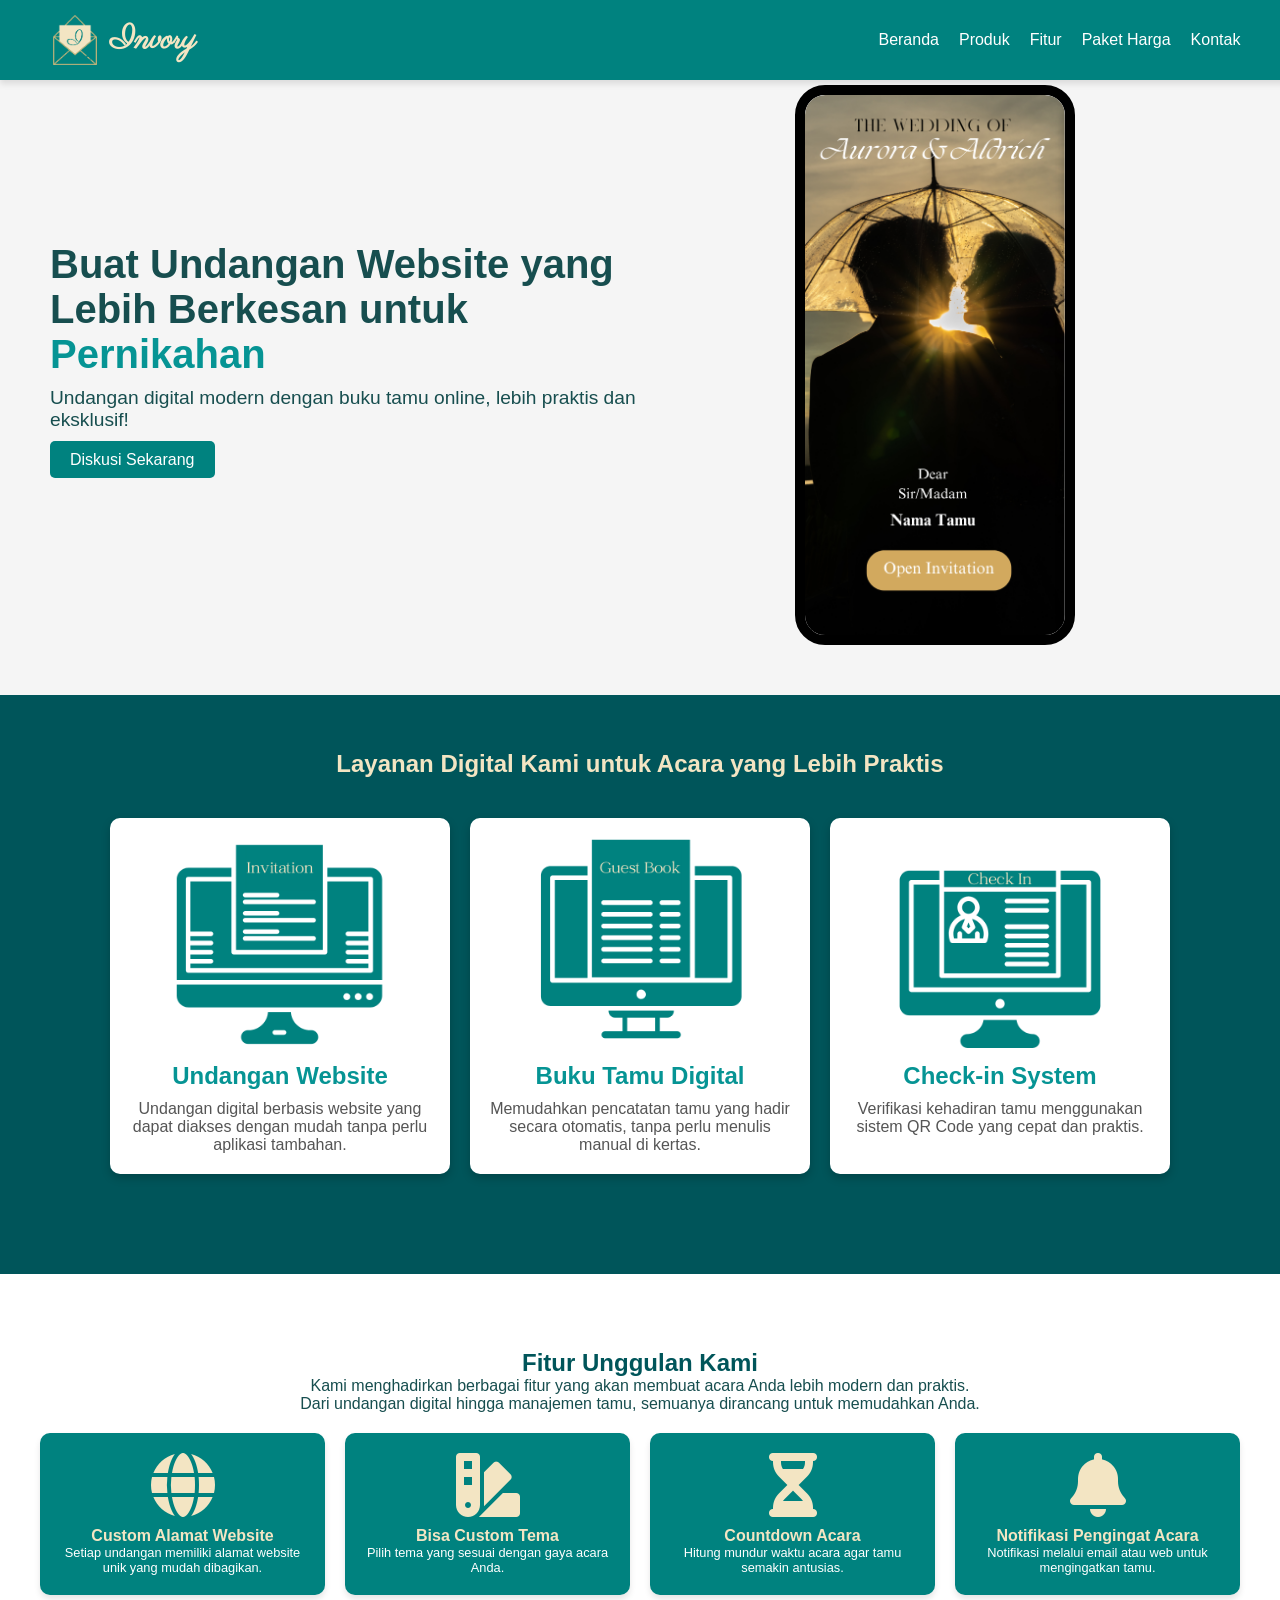
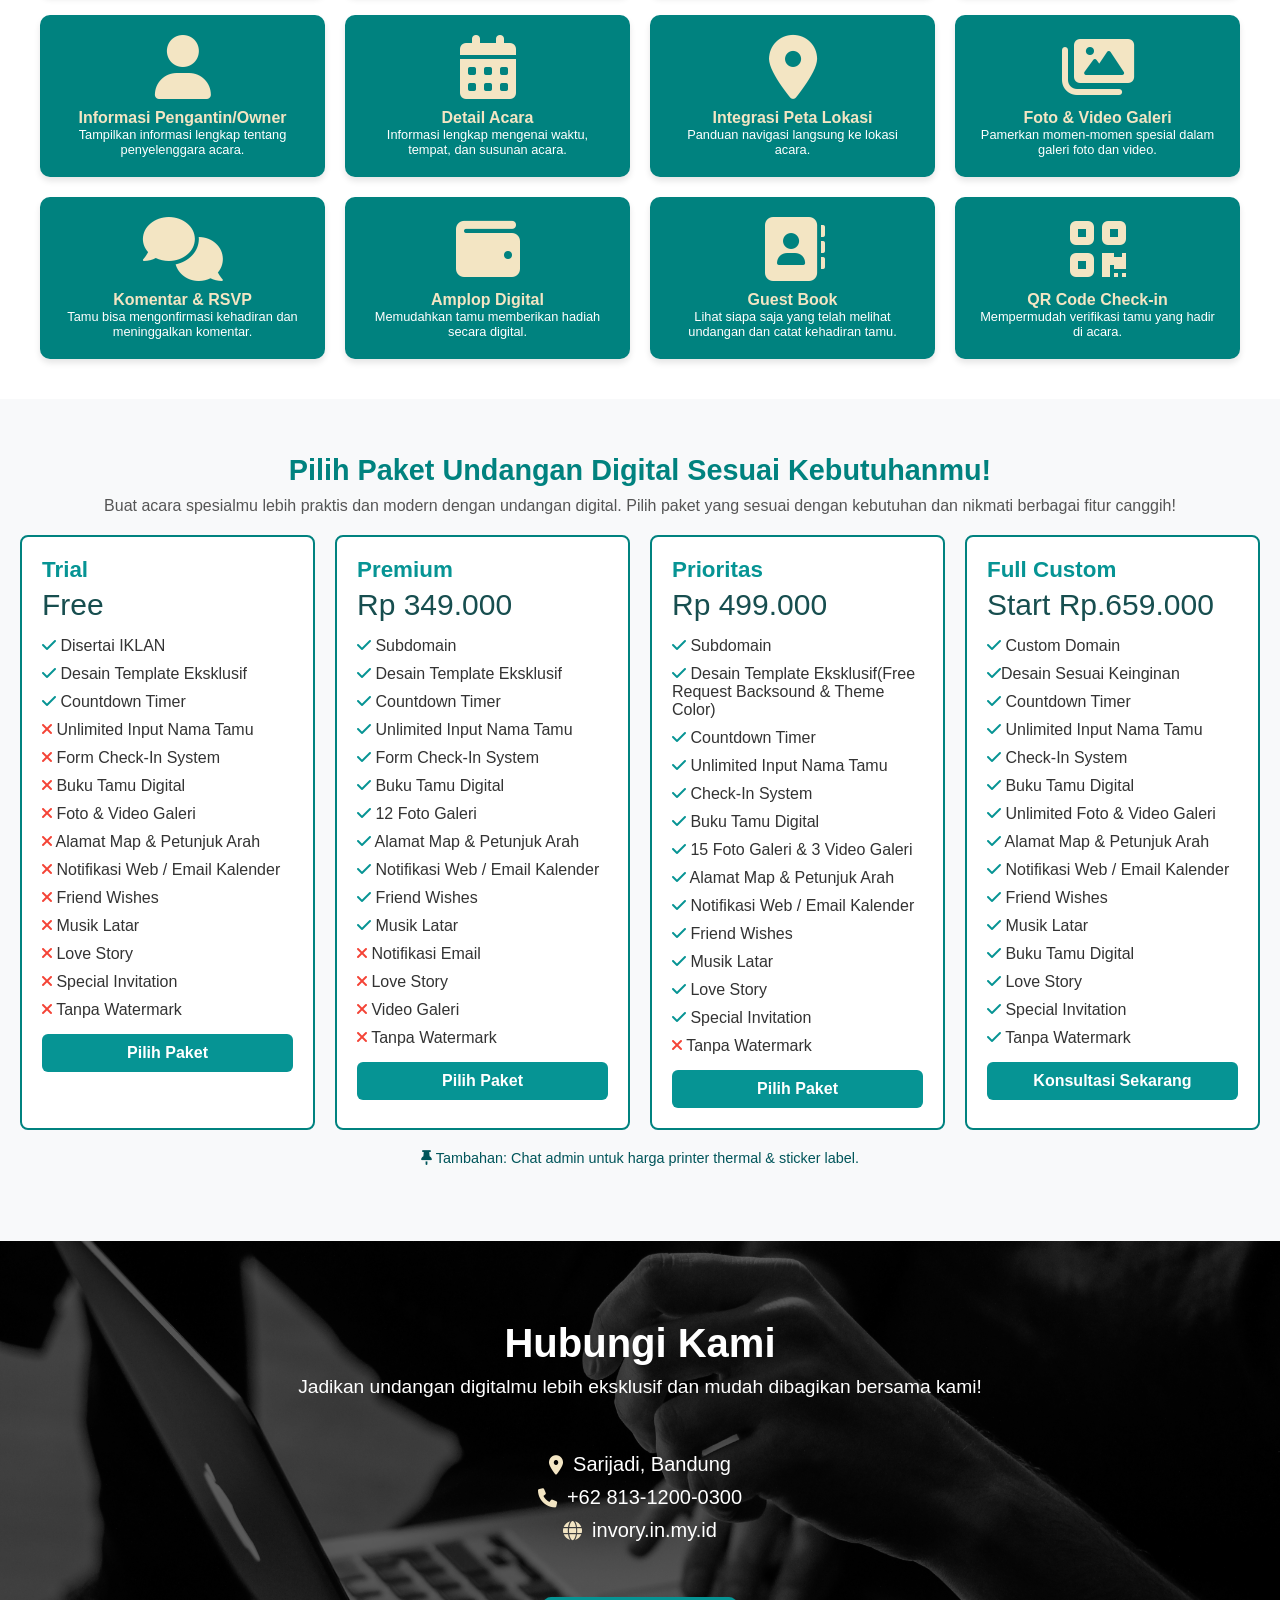
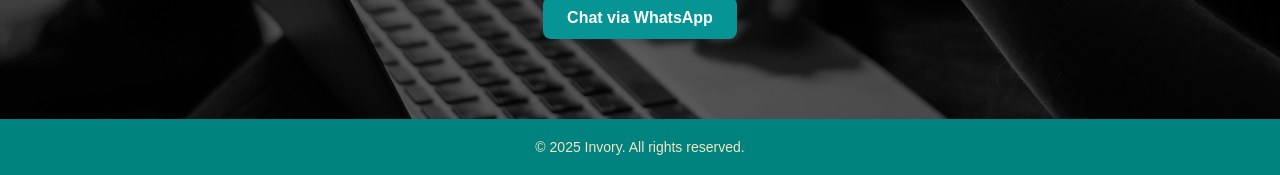
<file: index.html>
<!DOCTYPE html>
<html lang="id">
  <head>
    <meta charset="UTF-8" />
    <meta name="viewport" content="width=device-width, initial-scale=1.0" />
    <title>Guest Book & Invitation Digital</title>
    <link rel="shortcut icon" href="img/Invitation3.png" type="image/x-icon" />
    <link rel="stylesheet" href="styles.css" />
    <script src="https://cdn.jsdelivr.net/npm/swiper/swiper-bundle.min.js"></script>
    <link
      rel="stylesheet"
      href="https://cdnjs.cloudflare.com/ajax/libs/font-awesome/6.0.0-beta3/css/all.min.css"
    />
    <link rel="preconnect" href="https://fonts.googleapis.com" />
    <link rel="preconnect" href="https://fonts.gstatic.com" crossorigin />
    <link
      href="https://fonts.googleapis.com/css2?family=Parisienne&display=swap"
      rel="stylesheet"
    />
  </head>
  <body>
    <!-- Header -->
    <header class="header">
      <div class="logo"><img src="img/Invitation1.png" alt="" />Invory</div>
      <nav class="nav">
        <ul>
          <li><a href="#hero">Beranda</a></li>
          <li><a href="#product">Produk</a></li>
          <li><a href="#features">Fitur</a></li>
          <!-- <li><a href="#order-steps">Langkah Order</a></li> -->
          <li><a href="#price">Paket Harga</a></li>
          <li><a href="#contact">Kontak</a></li>
        </ul>
        <i class="fas fa-bars menu-toggle"></i>
      </nav>
    </header>

    <!-- Hero Section -->
    <section class="hero" id="hero">
      <div class="hero-content">
        <h1>
          Buat Undangan Website yang Lebih Berkesan untuk
          <span class="event-type">Pernikahan</span>
        </h1>
        <p>
          Undangan digital modern dengan buku tamu online, lebih praktis dan
          eksklusif!
        </p>
        <a href="https://wa.me/6281312000300" class="cta">Diskusi Sekarang</a>
      </div>
      <div class="phone-frame">
        <div class="screen">
          <div class="swiper">
            <div class="swiper-wrapper">
              <div class="swiper-slide">
                <img src="img/21.png" alt="Slide 1" />
              </div>
              <div class="swiper-slide">
                <img src="img/31.png" alt="Slide 2" />
              </div>
              <div class="swiper-slide">
                <img src="img/41.png" alt="Slide 3" />
              </div>
              <div class="swiper-slide">
                <img src="img/51.png" alt="Slide 4" />
              </div>
            </div>
          </div>
        </div>
      </div>
    </section>

    <!-- Keunggulan Section -->
    <section class="product" id="product">
      <h2>Layanan Digital Kami untuk Acara yang Lebih Praktis</h2>
      <div class="product-container">
        <!-- Card 1: Undangan Website -->
        <div class="product-card">
          <img src="img/p1.png" alt="Undangan Website" />
          <h3>Undangan Website</h3>
          <p>
            Undangan digital berbasis website yang dapat diakses dengan mudah
            tanpa perlu aplikasi tambahan.
          </p>
        </div>

        <!-- Card 2: Buku Tamu Digital -->
        <div class="product-card">
          <img src="img/p2.png" alt="Buku Tamu Digital" />
          <h3>Buku Tamu Digital</h3>
          <p>
            Memudahkan pencatatan tamu yang hadir secara otomatis, tanpa perlu
            menulis manual di kertas.
          </p>
        </div>

        <!-- Card 3: Check-in System -->
        <div class="product-card">
          <img src="img/p3.png" alt="Check-in System" />
          <h3>Check-in System</h3>
          <p>
            Verifikasi kehadiran tamu menggunakan sistem QR Code yang cepat dan
            praktis.
          </p>
        </div>
      </div>
    </section>

    <section class="features" id="features">
      <h2>Fitur Unggulan Kami</h2>
      <p>
        Kami menghadirkan berbagai fitur yang akan membuat acara Anda lebih
        modern dan praktis.
      </p>
      <p>
        Dari undangan digital hingga manajemen tamu, semuanya dirancang untuk
        memudahkan Anda.
      </p>
      <div class="features-container">
        <div class="feature-card">
          <i class="fas fa-globe"></i>
          <h3>Custom Alamat Website</h3>
          <p>
            Setiap undangan memiliki alamat website unik yang mudah dibagikan.
          </p>
        </div>
        <div class="feature-card">
          <i class="fa-solid fa-swatchbook"></i>
          <h3>Bisa Custom Tema</h3>
          <p>Pilih tema yang sesuai dengan gaya acara Anda.</p>
        </div>
        <div class="feature-card">
          <i class="fas fa-hourglass-half"></i>
          <h3>Countdown Acara</h3>
          <p>Hitung mundur waktu acara agar tamu semakin antusias.</p>
        </div>
        <div class="feature-card">
          <i class="fas fa-bell"></i>
          <h3>Notifikasi Pengingat Acara</h3>
          <p>Notifikasi melalui email atau web untuk mengingatkan tamu.</p>
        </div>
        <div class="feature-card">
          <i class="fas fa-user"></i>
          <h3>Informasi Pengantin/Owner</h3>
          <p>Tampilkan informasi lengkap tentang penyelenggara acara.</p>
        </div>
        <div class="feature-card">
          <i class="fas fa-calendar-alt"></i>
          <h3>Detail Acara</h3>
          <p>Informasi lengkap mengenai waktu, tempat, dan susunan acara.</p>
        </div>
        <div class="feature-card">
          <i class="fas fa-map-marker-alt"></i>
          <h3>Integrasi Peta Lokasi</h3>
          <p>Panduan navigasi langsung ke lokasi acara.</p>
        </div>
        <div class="feature-card">
          <i class="fas fa-images"></i>
          <h3>Foto & Video Galeri</h3>
          <p>Pamerkan momen-momen spesial dalam galeri foto dan video.</p>
        </div>
        <div class="feature-card">
          <i class="fas fa-comments"></i>
          <h3>Komentar & RSVP</h3>
          <p>Tamu bisa mengonfirmasi kehadiran dan meninggalkan komentar.</p>
        </div>
        <div class="feature-card">
          <i class="fas fa-wallet"></i>
          <h3>Amplop Digital</h3>
          <p>Memudahkan tamu memberikan hadiah secara digital.</p>
        </div>
        <div class="feature-card">
          <i class="fa-solid fa-address-book"></i>
          <h3>Guest Book</h3>
          <p>
            Lihat siapa saja yang telah melihat undangan dan catat kehadiran
            tamu.
          </p>
        </div>
        <div class="feature-card">
          <i class="fas fa-qrcode"></i>
          <h3>QR Code Check-in</h3>
          <p>Mempermudah verifikasi tamu yang hadir di acara.</p>
        </div>
      </div>
    </section>

    <!-- Langkah Order -->
    <!-- <section class="order-steps" id="order-steps">
        <h2>Langkah Pemesanan</h2>
        <ol>
            <li>Hubungi kami via WhatsApp</li>
            <li>Pilih desain dan fitur</li>
            <li>Konfirmasi pesanan & pembayaran</li>
            <li>Undangan siap digunakan</li>
        </ol>
    </section> -->

    <!-- Price List -->
    <section class="price-list" id="price">
      <h2>Pilih Paket Undangan Digital Sesuai Kebutuhanmu!</h2>
      <p>
        Buat acara spesialmu lebih praktis dan modern dengan undangan digital.
        Pilih paket yang sesuai dengan kebutuhan dan nikmati berbagai fitur
        canggih!
      </p>
      <div class="price-container">
        <div class="price-card">
          <h3>Trial</h3>
          <p class="price">Free</p>
          <ul>
            <li><i class="fa-solid fa-check"></i> Disertai IKLAN</li>
            <li><i class="fa-solid fa-check"></i> Desain Template Eksklusif</li>
            <li><i class="fa-solid fa-check"></i> Countdown Timer</li>
            <li><i class="fa-solid fa-xmark"></i> Unlimited Input Nama Tamu</li>
            <li><i class="fa-solid fa-xmark"></i> Form Check-In System</li>
            <li><i class="fa-solid fa-xmark"></i> Buku Tamu Digital</li>
            <li><i class="fa-solid fa-xmark"></i> Foto & Video Galeri</li>
            <li>
              <i class="fa-solid fa-xmark"></i> Alamat Map & Petunjuk Arah
            </li>
            <li>
              <i class="fa-solid fa-xmark"></i> Notifikasi Web / Email Kalender
            </li>
            <li><i class="fa-solid fa-xmark"></i> Friend Wishes</li>
            <li><i class="fa-solid fa-xmark"></i> Musik Latar</li>
            <li><i class="fa-solid fa-xmark"></i> Love Story</li>
            <li><i class="fa-solid fa-xmark"></i> Special Invitation</li>
            <li><i class="fa-solid fa-xmark"></i> Tanpa Watermark</li>
          </ul>
          <button>Pilih Paket</button>
        </div>

        <div class="price-card">
          <h3>Premium</h3>
          <p class="price">Rp 349.000</p>
          <ul>
            <li><i class="fa-solid fa-check"></i> Subdomain</li>
            <li><i class="fa-solid fa-check"></i> Desain Template Eksklusif</li>
            <li><i class="fa-solid fa-check"></i> Countdown Timer</li>
            <li><i class="fa-solid fa-check"></i> Unlimited Input Nama Tamu</li>
            <li><i class="fa-solid fa-check"></i> Form Check-In System</li>
            <li><i class="fa-solid fa-check"></i> Buku Tamu Digital</li>
            <li><i class="fa-solid fa-check"></i> 12 Foto Galeri</li>
            <li>
              <i class="fa-solid fa-check"></i> Alamat Map & Petunjuk Arah
            </li>
            <li>
              <i class="fa-solid fa-check"></i> Notifikasi Web / Email Kalender
            </li>
            <li><i class="fa-solid fa-check"></i> Friend Wishes</li>
            <li><i class="fa-solid fa-check"></i> Musik Latar</li>
            <li><i class="fa-solid fa-xmark"></i> Notifikasi Email</li>
            <li><i class="fa-solid fa-xmark"></i> Love Story</li>
            <li><i class="fa-solid fa-xmark"></i> Video Galeri</li>
            <li><i class="fa-solid fa-xmark"></i> Tanpa Watermark</li>
          </ul>
          <button>Pilih Paket</button>
        </div>

        <div class="price-card">
          <h3>Prioritas</h3>
          <p class="price">Rp 499.000</p>
          <ul>
            <li><i class="fa-solid fa-check"></i> Subdomain</li>
            <li>
              <i class="fa-solid fa-check"></i> Desain Template Eksklusif(Free
              Request Backsound & Theme Color)
            </li>
            <li><i class="fa-solid fa-check"></i> Countdown Timer</li>
            <li><i class="fa-solid fa-check"></i> Unlimited Input Nama Tamu</li>
            <li><i class="fa-solid fa-check"></i> Check-In System</li>
            <li><i class="fa-solid fa-check"></i> Buku Tamu Digital</li>
            <li>
              <i class="fa-solid fa-check"></i> 15 Foto Galeri & 3 Video Galeri
            </li>
            <li>
              <i class="fa-solid fa-check"></i> Alamat Map & Petunjuk Arah
            </li>
            <li>
              <i class="fa-solid fa-check"></i> Notifikasi Web / Email Kalender
            </li>
            <li><i class="fa-solid fa-check"></i> Friend Wishes</li>
            <li><i class="fa-solid fa-check"></i> Musik Latar</li>
            <li><i class="fa-solid fa-check"></i> Love Story</li>
            <li><i class="fa-solid fa-check"></i> Special Invitation</li>
            <li><i class="fa-solid fa-xmark"></i> Tanpa Watermark</li>
          </ul>
          <button>Pilih Paket</button>
        </div>

        <div class="price-card">
          <h3>Full Custom</h3>
          <p class="price">Start Rp.659.000</p>
          <ul>
            <li><i class="fa-solid fa-check"></i> Custom Domain</li>
            <li><i class="fa-solid fa-check"></i>Desain Sesuai Keinginan</li>
            <li><i class="fa-solid fa-check"></i> Countdown Timer</li>
            <li><i class="fa-solid fa-check"></i> Unlimited Input Nama Tamu</li>
            <li><i class="fa-solid fa-check"></i> Check-In System</li>
            <li><i class="fa-solid fa-check"></i> Buku Tamu Digital</li>
            <li>
              <i class="fa-solid fa-check"></i> Unlimited Foto & Video Galeri
            </li>
            <li>
              <i class="fa-solid fa-check"></i> Alamat Map & Petunjuk Arah
            </li>
            <li>
              <i class="fa-solid fa-check"></i> Notifikasi Web / Email Kalender
            </li>
            <li><i class="fa-solid fa-check"></i> Friend Wishes</li>
            <li><i class="fa-solid fa-check"></i> Musik Latar</li>
            <li><i class="fa-solid fa-check"></i> Buku Tamu Digital</li>
            <li><i class="fa-solid fa-check"></i> Love Story</li>
            <li><i class="fa-solid fa-check"></i> Special Invitation</li>
            <li><i class="fa-solid fa-check"></i> Tanpa Watermark</li>
          </ul>
          <button>Konsultasi Sekarang</button>
        </div>
      </div>
      <p class="note">
        <i class="fa-solid fa-thumbtack"></i> Tambahan: Chat admin untuk harga
        printer thermal & sticker label.
      </p>
    </section>

    <!-- CTA Akhir -->
    <section class="parallax" id="contact">
      <h2>Hubungi Kami</h2>
      <p>
        Jadikan undangan digitalmu lebih eksklusif dan mudah dibagikan bersama
        kami!
      </p>
      <div class="contact-info">
        <p><i class="fa-solid fa-location-dot"></i> Sarijadi, Bandung</p>
        <p>
          <i class="fa-solid fa-phone"></i>
          <a href="tel:+6281312000300">+62 813-1200-0300</a>
        </p>
        <p>
          <i class="fa-solid fa-globe"></i>
          <a href="https://invory.in.my.id" target="_blank">invory.in.my.id</a>
        </p>
      </div>
      <a href="https://wa.me/6281312000300" class="wa-btn">Chat via WhatsApp</a>
    </section>

    <!-- Footer -->
    <footer class="footer">
      <p>&copy; 2025 Invory. All rights reserved.</p>
    </footer>
    <script>
      const events = [
        "Pernikahan",
        "Khitanan",
        "Halal Bihalal",
        "Reuni",
        "Arisan",
        "Kumpul Keluarga",
        "Ulang Tahun",
        "Syukuran",
        "Pesta",
        "Apapun Acaranya",
      ];
      let index = 0;
      function changeEvent() {
        document.querySelector(".event-type").textContent = events[index];
        index = (index + 1) % events.length;
      }
      setInterval(changeEvent, 2000);
    </script>
    <script src="script.js"></script>
  </body>
</html>
</file>
<file: styles.css>
/* Reset default styles */
/* Menghindari header menutupi konten saat navigasi */
section {
    scroll-margin-top: 40px;
    /* Sesuaikan dengan tinggi header */
}

html {
    scroll-behavior: smooth;
}

.favicon {
    width: 32px;
    /* Sesuaikan ukuran */
    height: 32px;
    border-radius: 50%;
}

body,
h1,
h2,
h3,
p,
ul,
ol,
li,
a {
    margin: 0;
    padding: 0;
    box-sizing: border-box;
    text-decoration: none;
    list-style: none;
}

body {
    font-family: 'Poppins', sans-serif;
    background: #f5f5f5;
    color: #333;
}

/* Header Styles */
.header {
    display: flex;
    justify-content: space-between;
    align-items: center;
    padding: 15px 50px;
    background: #00827f;
    color: #f3e5c3;
    position: fixed;
    width: 100%;
    top: 0;
    left: 0;
    z-index: 1000;
    box-shadow: 0px 4px 6px rgba(0, 0, 0, 0.1);
}

/* Logo */
.logo img {
    width: 50px;
    margin-right: 10px;
}

.logo {
    font-family: "Parisienne", cursive;
    display: flex;
    align-items: center;
    font-size: 2rem;
    font-weight: bold;
}

/* Navigation */
.nav {
    margin-right: 7%;
    display: flex;
    align-items: center;
}

.nav ul {
    display: flex;
    gap: 20px;
    list-style: none;
    padding: 0;
    margin: 0;
}

.nav ul li a {
    text-decoration: none;
    color: white;
    font-size: 1rem;
    transition: 0.3s;
}

.nav ul li a:hover {
    color: #227b94;
}

/* Hamburger Menu */
.nav .menu-toggle {
    display: none;
    font-size: 24px;
    cursor: pointer;
    color: white;
}

/* Hero Section */
.hero {
    display: flex;
    align-items: center;
    justify-content: space-between;
    flex-wrap: wrap;
    padding: 50px;
    max-width: 1200px;
    margin: 0 auto;
    margin-top: 35px;
}

.hero-content {
    flex: 1;
    max-width: 600px;
    text-align: left;
    color: #174E4F;
    margin-bottom: 20px;

    /* Biar teks rata kiri */
}

.event-type {
    color: #069494;
}

.phone-frame {
    flex: 1;
    width: 260px;
    height: auto;
    position: relative;
    display: flex;
    justify-content: center;
    align-items: center;
}

.screen {
    width: 260px;
    height: 540px;
    border: 10px solid #000;
    border-radius: 30px;
    overflow: hidden;
    display: flex;
    align-items: center;
    justify-content: center;
}

.swiper {
    width: 100%;
    height: 100%;
}

.swiper-wrapper {
    display: flex;
}

.swiper-slide {
    width: 100%;
    height: 100%;
    display: flex;
    justify-content: center;
    align-items: center;
}

.swiper-slide img {
    width: 100%;
    height: 100%;
    object-fit: cover;
}

/* Phone Frame */
.phone-frame img {
    width: 260px;
    border-radius: 20px;
    box-shadow: 0px 4px 10px rgba(0, 0, 0, 0.3);
    animation: slideIn 1s ease-out;
}

.hero-content h1 {
    font-size: 2.5rem;
    margin-bottom: 10px;
}

.hero-content p {
    font-size: 1.2rem;
    margin-bottom: 20px;
}

.cta {
    background: #00827F;
    color: white;
    padding: 10px 20px;
    border-radius: 5px;
    font-size: 1rem;
    transition: 0.3s;
}

.cta:hover {
    background: #00555A;
}

.product-card,
.feature-card,
.price-card {
    transition: all 0.3s ease-in-out;
}

/* product */
.product {
    background-color: #00555A;
}

.product h2 {
    text-align: center;
    padding: 20px;
    color: #f3e5c3;
    padding-top: 55px;
}

/* Container utama */
.product-container {
    display: flex;
    justify-content: center;
    gap: 20px;
    flex-wrap: wrap;
    padding: 20px;
}

/* Card styling */
.product-card {
    background: white;
    padding: 20px;
    border-radius: 10px;
    box-shadow: 0px 4px 10px rgba(0, 0, 0, 0.2);
    text-align: center;
    width: 300px;
    transition: transform 0.3s ease-in-out;
    color: #069494;
    margin-bottom: 80px;
}

/* Hover efek supaya card lebih interaktif */
.product-card:hover {
    transform: translateY(-5px);
}

/* Gambar ikon */
.product-card img {
    width: 70%;
    height: auto;
    margin-bottom: 10px;
}

/* Judul fitur */
.product-card h3 {
    font-size: 1.5rem;
    margin-bottom: 10px;
}

/* Deskripsi */
.product-card p {
    font-size: 1rem;
    color: #555;
}

/* features */
.features {
    text-align: center;
    padding: 20px;
    background-color: white;
}

.features h2 {
    padding-top: 55px;
    color: #00555A;
}

.features p {
    color: #174E4F;
}

.features-container {
    display: grid;
    grid-template-columns: repeat(auto-fit, minmax(150px, 1fr));
    gap: 20px;
    padding: 20px;
    text-align: center;
}

.feature-card {
    background: #00827F;
    padding: 20px;
    border-radius: 10px;
    box-shadow: 0 4px 6px rgba(0, 0, 0, 0.1);
    display: flex;
    flex-direction: column;
    align-items: center;
}

.feature-card i {
    font-size: 4rem;
    color: #F3E5C3;
    margin-bottom: 10px;
}

.feature-card img {
    width: 70px;
    height: 70px;
    margin-bottom: 10px;
}

.feature-card h3 {
    font-size: 1rem;
    font-weight: bold;
    color: #f3e5c3;
}

.feature-card p {
    font-size: 0.8rem;
    color: white;
}

/* Price List */
/* Container Harga */
.price-list {
    text-align: center;
    padding: 55px 20px;
    background: #f8f9fa;
}

.price-list h2 {
    font-size: 1.8rem;
    color: #00827F;
    margin-bottom: 10px;
}

.price-list p {
    font-size: 1rem;
    color: #555;
    margin-bottom: 20px;
}

/* Grid Layout untuk Kartu */
.price-container {
    display: grid;
    grid-template-columns: repeat(auto-fit, minmax(250px, 1fr));
    gap: 20px;
    justify-content: center;
}

/* Style Kartu */
.price-card {
    background: white;
    padding: 20px;
    border-radius: 8px;
    border: 2px solid #00827F;
    text-align: left;
    transition: 0.3s ease-in-out;
}

.price-card:hover {
    transform: scale(1.03);
    box-shadow: 0 4px 8px rgba(0, 0, 0, 0.1);
}

.price-card h3 {
    font-size: 1.4rem;
    color: #069494;
    margin-bottom: 5px;
}

.price-card .price {
    font-size: 30px;
    color: #174E4F;
    margin-bottom: 10px;
}

/* List Fitur */
.price-card ul {
    list-style: none;
    padding: 0;
}

.price-card ul li {
    font-size: 1rem;
    padding: 5px 0;
}

.price-card ul li .fa-check {
    color: #069494;
}

.price-card ul li .fa-xmark {
    color: #f44336;
}

/* Tombol */
.price-card button {
    display: block;
    width: 100%;
    background: #069494;
    color: white;
    font-size: 1rem;
    font-weight: bold;
    padding: 10px;
    border: none;
    border-radius: 6px;
    cursor: pointer;
    transition: 0.3s ease-in-out;
    margin-top: 10px;
}

.price-card button:hover {
    background: #00555A;
}

/* Catatan Tambahan */
.price-list .note {
    font-size: 0.9rem;
    color: #00555A;
    margin-top: 20px;
}

/* Animations */
@keyframes fadeIn {
    from {
        opacity: 0;
    }

    to {
        opacity: 1;
    }
}

@keyframes slideIn {
    from {
        transform: translateY(-50px);
        opacity: 0;
    }

    to {
        transform: translateY(0);
        opacity: 1;
    }
}

/* Styling untuk section parallax */
.parallax {
    background: url('img/contact1.jpg') no-repeat center center/cover;
    padding: 80px 20px;
    text-align: center;
    color: white;
    position: relative;
}

/* Overlay agar teks lebih terbaca */
.parallax::before {
    content: "";
    position: absolute;
    top: 0;
    left: 0;
    width: 100%;
    height: 100%;
    background: rgba(0, 0, 0, 0.6);
    /* Efek gelap */
    z-index: 1;
}

/* Styling teks di dalam parallax */
.parallax h2,
.parallax p,
.parallax .contact-info {
    position: relative;
    z-index: 2;
}

.parallax h2 {
    font-size: 2.5rem;
    font-weight: bold;
    margin-bottom: 10px;
    margin-top: 0px;
}

.parallax p {
    font-size: 1.2rem;
    margin-bottom: 20px;
}

/* Styling untuk bagian informasi kontak */
.contact-info {
    display: flex;
    flex-direction: column;
    align-items: center;
    font-size: 1rem;
    margin-top: 50px;
    margin-bottom: 50px;
}


.contact-info p {
    margin: 5px 0;
    display: flex;
    align-items: center;
    gap: 10px;
    font-size: 20px;
}

.contact-info a {
    font-size: 20px;
    color: white;
}

.contact-info i {
    color: #F3E5C3;
    /* Warna hijau seperti ikon di gambar */
    font-size: 1.2rem;
}

.wa-btn {
    display: inline-block;
    background-color: #069494;
    /* Warna hijau khas WhatsApp */
    color: white;
    font-size: 16px;
    font-weight: bold;
    padding: 12px 24px;
    border-radius: 8px;
    text-decoration: none;
    position: relative;
    /* Pastikan tombol tidak tertutupi */
    z-index: 10;
    /* Supaya tetap di atas elemen lain */
    box-shadow: 0 4px 6px rgba(0, 0, 0, 0.1);
    /* Efek bayangan agar terlihat menonjol */
    transition: background 0.3s ease-in-out;
}

.wa-btn:hover {
    background-color: #00555A;
    /* Warna hijau sedikit lebih gelap saat hover */
}


/* Footer Styles */
.footer {
    background-color: #00827F;
    color: #F3E5C3;
    text-align: center;
    padding: 20px;
    font-size: 14px;
}

/* Responsive */

@media (max-width: 768px) {
    .header {
        padding: 20px;
    }

    .nav ul {
        display: none;
        flex-direction: column;
        position: absolute;
        top: 60px;
        right: 0;
        background: #00827f;
        width: 200px;
        box-shadow: 0px 4px 8px rgba(0, 0, 0, 0.2);
        padding: 10px 0;
        border-radius: 5px;
    }

    .nav ul.active {
        display: flex;
        margin-right: 40px;
    }

    .nav ul li {
        text-align: center;
        padding: 10px 0;
    }

    .nav ul li a {
        font-size: 1.2rem;
    }

    .nav .menu-toggle {
        display: flex;
        /* FIX: Dipastikan tampil */
        position: absolute;
        right: 60px;
    }

    .hero {
        flex-direction: column;
        text-align: center;
    }

    .hero-content {
        max-width: 100%;
    }

    .phone-frame {
        margin-top: 20px;
    }

    .parallax {
        padding: 60px 15px;
    }

    .parallax h2 {
        font-size: 2rem;
    }

    .parallax p {
        font-size: 1rem;
    }

    .contact-info p {
        font-size: 0.9rem;
    }

    .cta {
        font-size: 1rem;
        padding: 10px 18px;
    }

    .features-container {
        grid-template-columns: repeat(1, 1fr);
    }
}

/* Untuk desktop: maksimal 4 kolom */
@media (min-width: 1024px) {
    .features-container {
        grid-template-columns: repeat(4, 1fr);
    }
}
</file>
